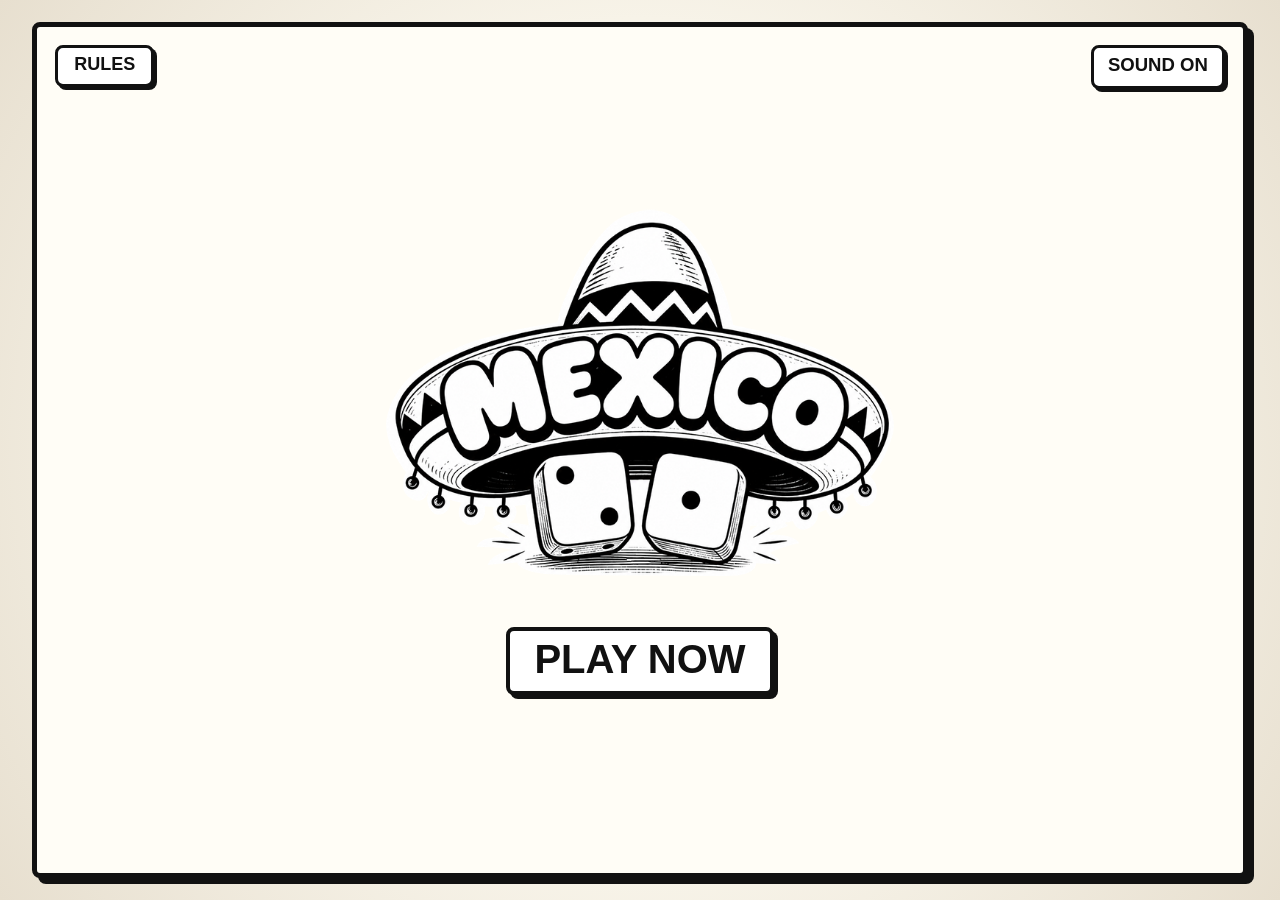
<file: index.html>
<!doctype html>
<html lang="en">
  <head>
    <meta charset="UTF-8" />
    <meta name="viewport" content="width=device-width, initial-scale=1.0" />
    <title>Mexico Dice Game</title>
    <link rel="icon" href="data:," />
    <link rel="stylesheet" href="styles/main.css?v=ipad-session-champion-1" />
  </head>
  <body>
    <main id="app" class="app" aria-live="polite">
      <section class="board">
        <img class="logo-main" src="assets/branding/mexico_logo_main.png" alt="Mexico" />
        <p class="screen-copy">Loading Mexico Dice Game...</p>
      </section>
    </main>
    <script src="app.bundle.js?v=ipad-session-champion-1" defer></script>
  </body>
</html>
</file>
<file: styles/main.css>
:root {
  --paper: #f7f3e8;
  --ink: #111;
  --soft: #d8d2c3;
  --panel: #fffdf6;
  --shadow: 6px 6px 0 #111;
}

* {
  box-sizing: border-box;
}

body {
  margin: 0;
  min-height: 100vh;
  background: radial-gradient(circle at center, #fffdf6 0, var(--paper) 55%, #e7dfcf 100%);
  color: var(--ink);
  font-family: "Trebuchet MS", "Arial Black", Arial, sans-serif;
}

button,
input {
  font: inherit;
}

.app {
  min-height: 100vh;
  display: grid;
  place-items: center;
  padding: clamp(12px, 2.2vh, 28px) clamp(18px, 2.4vw, 44px);
}

.board,
.game-board {
  width: min(96vw, 1760px, calc((100vh - 44px) * 1.42));
  height: min(calc(100vh - 44px), 1240px, calc(96vw / 1.42));
  background: var(--panel);
  border: 5px solid var(--ink);
  border-radius: 8px;
  box-shadow: var(--shadow);
  padding: clamp(24px, 3.2vw, 58px);
  position: relative;
  overflow: hidden;
}

.board {
  display: flex;
  flex-direction: column;
  align-items: center;
  justify-content: center;
  gap: clamp(28px, 5vh, 70px);
}

.board:has(.count-grid),
.board:has(.setup-list),
.board:has(> .scoreboard),
.board:has(.order-layout) {
  display: grid;
  justify-items: center;
  align-items: center;
  justify-content: stretch;
  align-content: center;
  gap: clamp(8px, 1.4vh, 18px);
  padding: clamp(18px, 2.35vw, 38px);
}

.board:has(.count-grid) {
  grid-template-rows: minmax(90px, 22vh) auto auto;
}

.board:has(.setup-list) {
  grid-template-rows: minmax(130px, 22vh) auto minmax(0, 1fr) auto;
}

.board:has(> .scoreboard) {
  grid-template-rows: minmax(46px, 12vh) auto auto auto auto;
}

.game-board {
  display: grid;
  grid-template-columns: minmax(0, 1fr) minmax(300px, 34%);
  gap: clamp(22px, 4vw, 72px);
}

@supports (height: 100dvh) {
  body,
  .app {
    min-height: 100dvh;
  }

  .board,
  .game-board {
    width: min(96vw, 1760px, calc((100dvh - 44px) * 1.42));
    height: min(calc(100dvh - 44px), 1240px, calc(96vw / 1.42));
  }
}

.logo-main {
  width: min(520px, 54%);
  height: auto;
}

.logo-small {
  width: min(300px, 70%);
  height: auto;
}

.game-logo {
  align-self: center;
  justify-self: center;
  width: min(300px, 66%);
}

.setup-logo {
  --setup-logo-width: 465px;
  width: auto;
  height: min(100%, calc(var(--setup-logo-width) * 0.723));
  max-width: var(--setup-logo-width);
  aspect-ratio: 354 / 256;
  object-fit: contain;
}

.screen-title,
.turn-title {
  margin: 0;
  text-align: center;
  font-size: clamp(42px, 5vw, 78px);
  line-height: 1;
}

.turn-title {
  height: clamp(142px, 18vh, 190px);
  display: flex;
  align-items: center;
  justify-content: center;
  overflow: hidden;
}

.screen-copy {
  margin: 0;
  max-width: 620px;
  text-align: center;
  font-size: clamp(22px, 2.2vw, 34px);
}

.big-button,
.game-button,
.count-button {
  display: inline-flex;
  align-items: center;
  justify-content: center;
  border: 4px solid var(--ink);
  border-radius: 8px;
  background: #fff;
  color: var(--ink);
  min-height: 62px;
  padding: 8px 24px 12px;
  box-shadow: 4px 4px 0 var(--ink);
  cursor: pointer;
  text-transform: uppercase;
  font-weight: 900;
  line-height: 1;
  touch-action: manipulation;
}

.big-button {
  font-size: clamp(26px, 4vw, 40px);
}

.game-button {
  font-size: 24px;
}

.count-grid {
  display: grid;
  grid-template-columns: repeat(4, 80px);
  gap: 16px;
}

.count-button {
  width: 80px;
  height: 72px;
  font-size: 34px;
}

button:disabled {
  opacity: 0.42;
  cursor: not-allowed;
  box-shadow: none;
}

button:not(:disabled):hover {
  transform: translate(-2px, -2px);
  box-shadow: 6px 6px 0 var(--ink);
}

.setup-list {
  width: min(1180px, 92%);
  display: grid;
  gap: 14px;
  min-height: 0;
  max-height: 100%;
  overflow: auto;
}

.setup-row {
  border: 4px solid var(--ink);
  border-radius: 8px;
  padding: 18px 22px;
  display: grid;
  grid-template-columns: 150px minmax(260px, 1fr) minmax(400px, 560px);
  gap: 22px;
  align-items: center;
}

.board:has(.setup-list) .setup-row {
  padding: clamp(10px, 1.7vh, 18px) clamp(14px, 1.8vw, 22px);
}

.board:has(.setup-list) .setup-list {
  width: min(1120px, 94%);
  height: 100%;
  gap: clamp(8px, 1.3vh, 12px);
  overflow-x: hidden;
  padding-bottom: 6px;
}

.board:has(.setup-list) .setup-row {
  grid-template-columns: minmax(94px, 128px) minmax(180px, 1fr) minmax(360px, 520px);
  gap: clamp(10px, 1.5vw, 16px);
  min-width: 0;
}

.board:has(.setup-list) .name-input {
  min-height: clamp(44px, 6.2vh, 56px);
  font-size: clamp(20px, 2.8vh, 28px);
}

.board:has(.setup-list) .field-label {
  font-size: clamp(20px, 3vh, 28px);
}

.board:has(.setup-list) .portrait-grid {
  gap: clamp(5px, 0.8vw, 8px);
  min-width: 0;
}

.board:has(.setup-list) .portrait-choice {
  min-width: 0;
}

.board:has(.setup-list) .setup-logo,
.board:has(> .scoreboard) .setup-logo {
  --setup-logo-width: min(465px, 42vw);
}

.board:has(.setup-list) .screen-title,
.board:has(> .scoreboard) .screen-title {
  font-size: clamp(38px, 6.4vh, 68px);
}

.board:has(> .scoreboard) > .scoreboard {
  width: min(620px, 82%);
  min-height: 0;
  max-height: 100%;
  gap: clamp(6px, 1vh, 9px);
  overflow: visible;
}

.board:has(> .scoreboard) > .scoreboard .player-row {
  grid-template-columns: clamp(44px, 6.5vh, 58px) minmax(140px, 1fr) minmax(58px, 88px) 34px 58px;
  min-height: clamp(52px, 7.4vh, 66px);
  padding: clamp(5px, 0.8vh, 7px);
}

.board:has(> .scoreboard) > .scoreboard .player-meta strong {
  font-size: clamp(18px, 2.8vh, 22px);
}

.board:has(> .scoreboard) > .scoreboard .roll-text,
.board:has(> .scoreboard) > .scoreboard .strike-text,
.board:has(> .scoreboard) > .scoreboard .coin-text {
  font-size: clamp(18px, 2.8vh, 22px);
}

.field-label {
  font-size: clamp(22px, 2vw, 32px);
  font-weight: 900;
}

.name-input {
  min-width: 0;
  border: 3px solid var(--ink);
  border-radius: 8px;
  min-height: 58px;
  padding: 8px 18px;
  background: #fff;
  font-size: clamp(22px, 1.9vw, 30px);
}

.portrait-grid {
  display: grid;
  grid-template-columns: repeat(4, 1fr);
  gap: 8px;
}

.portrait-choice {
  aspect-ratio: 1;
  padding: 3px;
  border: 3px solid var(--ink);
  border-radius: 8px;
  background: #fff;
  cursor: pointer;
}

.portrait-choice img,
.portrait {
  width: 100%;
  height: 100%;
  object-fit: contain;
  display: block;
}

.portrait-choice.is-selected {
  outline: 5px solid var(--ink);
  background: var(--soft);
}

.validation {
  grid-column: 2 / -1;
  margin: 0;
  font-weight: 900;
}

.play-area {
  min-width: 0;
  display: grid;
  grid-template-rows: clamp(150px, 19vh, 210px) clamp(132px, 17vh, 180px) minmax(330px, 1fr) 86px;
  align-items: stretch;
  gap: 8px;
  transform: none;
  height: 100%;
  overflow: hidden;
}

.play-area:has(.winner-logo) {
  grid-template-rows: clamp(150px, 18vh, 230px) auto minmax(330px, 1fr);
  gap: clamp(4px, 1vh, 10px);
  overflow: visible;
}

.side-panel {
  display: flex;
  flex-direction: column;
  gap: 12px;
}

.rules-button {
  position: absolute;
  top: clamp(10px, 1.4vw, 18px);
  left: clamp(10px, 1.4vw, 18px);
  z-index: 20;
  align-self: flex-end;
  border: 3px solid var(--ink);
  border-radius: 8px;
  background: #fff;
  color: var(--ink);
  min-height: 42px;
  padding: 5px 16px 8px;
  box-shadow: 3px 3px 0 var(--ink);
  cursor: pointer;
  text-transform: uppercase;
  font-size: 18px;
  font-weight: 900;
  line-height: 1;
}

.sound-toggle {
  position: absolute;
  top: clamp(10px, 1.4vw, 18px);
  right: clamp(10px, 1.4vw, 18px);
  z-index: 20;
  border: 3px solid var(--ink);
  border-radius: 8px;
  background: #fff;
  color: var(--ink);
  min-height: 44px;
  min-width: 118px;
  padding: 6px 14px 9px;
  box-shadow: 3px 3px 0 var(--ink);
  cursor: pointer;
  text-transform: uppercase;
  font-size: clamp(16px, 1.45vw, 20px);
  font-weight: 900;
  line-height: 1;
  touch-action: manipulation;
}

.dice-stage {
  min-height: 0;
  height: 100%;
  position: relative;
  display: grid;
  place-items: center;
}

.dice-tray {
  width: min(720px, 100%);
  max-height: 100%;
  object-fit: contain;
}

.character-sprite {
  position: absolute;
  left: 5%;
  bottom: 2px;
  width: min(300px, 43%);
  aspect-ratio: var(--sprite-ratio);
  image-rendering: auto;
}

.dice-sprite {
  position: absolute;
  left: 42%;
  bottom: 30%;
  height: min(303px, 70%);
  aspect-ratio: var(--sprite-ratio);
  transform: translateX(-10%);
  z-index: 2;
}

.sprite-viewport {
  overflow: hidden;
}

.sprite-strip {
  display: block;
  height: 100%;
  width: calc(var(--frames) * 100%);
  max-width: none;
  object-fit: fill;
  transform: translateX(0);
}

.character-sprite.is-animated .sprite-strip {
  animation-duration: 0.9s;
  animation-iteration-count: infinite;
  animation-timing-function: steps(1, end);
}

.dice-sprite.is-animated .sprite-strip {
  animation-duration: var(--sprite-duration, 0.7s);
  animation-direction: var(--sprite-direction, normal);
  animation-iteration-count: 1;
  animation-timing-function: steps(1, end);
}

.frame-count-4.is-animated .sprite-strip {
  animation-name: sprite-4;
}

.frame-count-6.is-animated .sprite-strip {
  animation-name: sprite-6;
}

.frame-count-8.is-animated .sprite-strip {
  animation-name: sprite-8;
}

.frame-count-9.is-animated .sprite-strip {
  animation-name: sprite-9;
}

.frame-count-12.is-animated .sprite-strip {
  animation-name: sprite-12;
}

@keyframes sprite-4 {
  0%, 24.99% { transform: translateX(0); }
  25%, 49.99% { transform: translateX(-25%); }
  50%, 74.99% { transform: translateX(-50%); }
  75%, 100% { transform: translateX(-75%); }
}

@keyframes sprite-6 {
  0%, 16.65% { transform: translateX(0); }
  16.66%, 33.32% { transform: translateX(-16.6667%); }
  33.33%, 49.99% { transform: translateX(-33.3333%); }
  50%, 66.65% { transform: translateX(-50%); }
  66.66%, 83.32% { transform: translateX(-66.6667%); }
  83.33%, 100% { transform: translateX(-83.3333%); }
}

@keyframes sprite-8 {
  0%, 12.49% { transform: translateX(0); }
  12.5%, 24.99% { transform: translateX(-12.5%); }
  25%, 37.49% { transform: translateX(-25%); }
  37.5%, 49.99% { transform: translateX(-37.5%); }
  50%, 62.49% { transform: translateX(-50%); }
  62.5%, 74.99% { transform: translateX(-62.5%); }
  75%, 87.49% { transform: translateX(-75%); }
  87.5%, 100% { transform: translateX(-87.5%); }
}

@keyframes sprite-9 {
  0%, 11.10% { transform: translateX(0); }
  11.11%, 22.21% { transform: translateX(-11.1111%); }
  22.22%, 33.32% { transform: translateX(-22.2222%); }
  33.33%, 44.43% { transform: translateX(-33.3333%); }
  44.44%, 55.54% { transform: translateX(-44.4444%); }
  55.55%, 66.65% { transform: translateX(-55.5556%); }
  66.66%, 77.76% { transform: translateX(-66.6667%); }
  77.77%, 88.87% { transform: translateX(-77.7778%); }
  88.88%, 100% { transform: translateX(-88.8889%); }
}

@keyframes sprite-12 {
  0%, 8.32% { transform: translateX(0); }
  8.33%, 16.65% { transform: translateX(-8.3333%); }
  16.66%, 24.99% { transform: translateX(-16.6667%); }
  25%, 33.32% { transform: translateX(-25%); }
  33.33%, 41.65% { transform: translateX(-33.3333%); }
  41.66%, 49.99% { transform: translateX(-41.6667%); }
  50%, 58.32% { transform: translateX(-50%); }
  58.33%, 66.65% { transform: translateX(-58.3333%); }
  66.66%, 74.99% { transform: translateX(-66.6667%); }
  75%, 83.32% { transform: translateX(-75%); }
  83.33%, 91.65% { transform: translateX(-83.3333%); }
  91.66%, 100% { transform: translateX(-91.6667%); }
}

.final-dice {
  position: absolute;
  left: 42%;
  bottom: 40%;
  transform: translateX(-11%);
  display: flex;
  gap: 18px;
  align-items: center;
  z-index: 3;
}

.settled-die {
  position: relative;
  width: clamp(70px, 6vw, 112px);
  aspect-ratio: 1;
  display: grid;
  place-items: center;
}

.die-shadow {
  position: absolute;
  left: 50%;
  bottom: calc(-20% - 6px);
  width: 125%;
  height: auto;
  aspect-ratio: 2 / 1;
  transform: translateX(-50%);
  object-fit: contain;
  opacity: 0.86;
  filter: brightness(0);
  z-index: 0;
}

.die-face {
  position: relative;
  width: clamp(70px, 6vw, 112px);
  aspect-ratio: 1;
  object-fit: contain;
  filter: drop-shadow(4px 4px 0 rgba(0, 0, 0, 0.3));
  z-index: 1;
}

.controls,
.bottom-actions {
  display: flex;
  justify-content: center;
  align-items: center;
  gap: 12px;
  flex-wrap: wrap;
}

.controls {
  min-height: 0;
  height: 86px;
  align-content: center;
  position: relative;
  z-index: 4;
  display: grid;
  grid-template-columns: auto auto auto;
}

.controls .game-button {
  min-height: 50px;
  padding: 8px 18px;
  font-size: 22px;
  position: relative;
  z-index: 5;
  touch-action: manipulation;
  min-width: 112px;
}

.phase-round-result .controls {
  grid-template-columns: auto;
}

.controls.is-npc-turn {
  grid-template-columns: auto;
}

.roll-limit-note {
  border: 3px solid var(--ink);
  border-radius: 8px;
  background: #fff;
  padding: 10px 14px;
  font-size: 20px;
  font-weight: 900;
}

.info-box,
.pot-box,
.player-row,
.log-panel {
  border: 4px solid var(--ink);
  border-radius: 8px;
  background: #fff;
}

.info-box {
  padding: 12px;
  min-height: 104px;
  text-align: center;
}

.info-box h2,
.info-box p {
  margin: 0;
}

.info-box h2 {
  font-size: 28px;
}

.info-box p {
  font-size: 34px;
  font-weight: 900;
}

.info-box small {
  display: block;
  margin-top: 2px;
  font-size: 18px;
  font-weight: 900;
}

.pot-box {
  min-height: 58px;
  display: flex;
  align-items: center;
  justify-content: center;
  gap: 10px;
  font-size: 26px;
  font-weight: 900;
}

.scoreboard {
  display: grid;
  gap: 10px;
}

@media (min-width: 821px) {
  .game-board.screen-game .sound-toggle {
    right: calc(34% + clamp(34px, 4.4vw, 86px));
  }

  .board:has(.order-layout) .order-row-wrap {
    grid-template-columns: clamp(92px, 12vw, 160px) clamp(54px, 6vw, 74px) minmax(680px, 820px);
  }

  .board:has(.order-layout) .order-player-frame {
    width: 100%;
    min-width: 680px;
    box-sizing: border-box;
  }
}

.order-layout {
  width: min(1120px, 96%);
  display: block;
  align-self: center;
  min-height: 0;
}

.order-list {
  display: grid;
  gap: clamp(4px, 0.75vh, 8px);
}

.order-row-wrap {
  display: grid;
  grid-template-columns: clamp(92px, 12vw, 160px) clamp(54px, 6vw, 74px) minmax(560px, 780px);
  gap: clamp(8px, 1.5vw, 16px);
  align-items: center;
  justify-content: center;
}

.order-row-status {
  min-height: 1em;
  font-size: clamp(22px, 4.4vh, 40px);
  font-weight: 900;
  line-height: 1;
  text-align: right;
}

.order-rank {
  font-size: clamp(30px, 5.6vh, 48px);
  font-weight: 900;
  line-height: 1;
  text-align: right;
}

.order-die {
  display: grid;
  place-items: center;
  width: clamp(64px, 8vh, 82px);
  height: clamp(54px, 7vh, 68px);
  line-height: 0;
  justify-self: center;
}

.order-die-face {
  display: block;
  width: clamp(54px, 7vh, 68px);
  height: clamp(54px, 7vh, 68px);
  object-fit: contain;
  filter: drop-shadow(4px 4px 0 rgba(0, 0, 0, 0.28));
}

.order-die.is-rolling .order-die-face {
  animation: die-pop 0.14s steps(1, end) infinite;
}

.order-die.is-empty {
  visibility: hidden;
}

.order-player-frame {
  border: 4px solid var(--ink);
  border-radius: 8px;
  background: #fff;
  box-sizing: border-box;
  overflow: hidden;
}

.order-player-row {
  display: grid;
  grid-template-columns: clamp(42px, 6.1vh, 56px) minmax(150px, 1fr) clamp(58px, 7vh, 74px) 42px 38px 68px;
  gap: clamp(7px, 1vw, 10px);
  min-height: clamp(50px, 7vh, 62px);
  align-items: center;
  padding: clamp(5px, 0.8vh, 7px) 10px;
}

.order-player-row .player-meta {
  overflow: hidden;
}

.order-player-row .player-meta strong {
  font-size: clamp(18px, 2.8vh, 22px);
  overflow: hidden;
  text-overflow: ellipsis;
  white-space: nowrap;
}

.order-player-row .coin-text {
  justify-content: flex-end;
  gap: 5px;
}

.order-player-row .coin-text .mini-icon {
  width: clamp(22px, 3.4vh, 30px);
  height: clamp(22px, 3.4vh, 30px);
}

@keyframes die-pop {
  0%, 100% { transform: rotate(-3deg) scale(1); }
  50% { transform: rotate(4deg) scale(1.06); }
}

.board:has(.order-layout) {
  grid-template-rows: auto auto auto auto auto;
  gap: clamp(4px, 1vh, 12px);
}

.board:has(.order-layout) .setup-logo {
  --setup-logo-width: min(190px, 18vw);
  max-width: 190px;
}

.board:has(.order-layout) .screen-title {
  font-size: clamp(32px, 5.6vh, 52px);
}

.board:has(.order-layout) .screen-copy {
  font-size: clamp(18px, 3vh, 24px);
  min-height: 0;
}

.board:has(.order-layout) .big-button {
  min-height: clamp(48px, 6.6vh, 58px);
  padding: 6px 22px 10px;
  font-size: clamp(24px, 4.3vh, 34px);
  align-self: center;
}

@media (max-height: 840px) and (min-width: 821px) {
  .board:has(.setup-list),
  .board:has(> .scoreboard) {
    gap: 6px;
  }

  .board:has(.setup-list) {
    grid-template-rows: minmax(122px, 22vh) auto minmax(0, 1fr) auto;
  }

  .board:has(.setup-list) .setup-logo,
  .board:has(> .scoreboard) .setup-logo {
    --setup-logo-width: min(380px, 34vw);
  }

  .board:has(.setup-list) .screen-title,
  .board:has(> .scoreboard) .screen-title {
    font-size: clamp(30px, 5vh, 44px);
  }

  .board:has(> .scoreboard) .screen-copy {
    font-size: clamp(20px, 3vh, 28px);
    line-height: 1.05;
  }

  .board:has(> .scoreboard) > .scoreboard {
    gap: 6px;
  }

  .board:has(> .scoreboard) > .scoreboard .player-row {
    grid-template-columns: clamp(36px, 5.6vh, 46px) minmax(120px, 1fr) minmax(50px, 76px) minmax(46px, 60px) 52px;
    min-height: clamp(44px, 6.6vh, 52px);
    padding: 4px 7px;
  }

  .board:has(> .scoreboard) > .scoreboard .player-meta strong,
  .board:has(> .scoreboard) > .scoreboard .roll-text,
  .board:has(> .scoreboard) > .scoreboard .strike-text,
  .board:has(> .scoreboard) > .scoreboard .coin-text {
    font-size: clamp(16px, 2.5vh, 20px);
  }

  .board:has(> .scoreboard) .big-button {
    min-height: clamp(46px, 6.4vh, 54px);
    font-size: clamp(22px, 4vh, 30px);
    padding: 6px 20px 9px;
  }

  .board:has(.setup-list) .big-button {
    min-height: clamp(46px, 6.4vh, 54px);
    font-size: clamp(22px, 4vh, 30px);
    padding: 6px 20px 9px;
  }

  .board:has(.order-layout) {
    gap: 6px;
    align-content: center;
  }

  .board:has(.order-layout) .setup-logo {
    --setup-logo-width: min(185px, 18vw);
    transform: translateY(-18px);
  }

  .board:has(.order-layout) .screen-title {
    font-size: clamp(30px, 5vh, 46px);
    transform: translateY(-18px);
  }

  .board:has(.order-layout) .screen-copy {
    font-size: clamp(18px, 2.8vh, 22px);
    transform: translateY(-18px);
  }

  .board:has(.order-layout) .order-layout {
    height: 258px;
    overflow: visible;
    transform: translateY(-10px);
  }

  .board:has(.order-layout) .order-list {
    width: 122%;
    margin-left: -11%;
    transform: scale(0.82);
    transform-origin: top center;
  }
}

.player-row {
  display: grid;
  grid-template-columns: 60px minmax(82px, 1fr) minmax(86px, 128px) minmax(68px, 96px) minmax(58px, 70px);
  gap: 10px;
  min-height: 86px;
  align-items: center;
  padding: 7px;
}

.player-row.is-current {
  box-shadow: inset 0 0 0 3px var(--ink);
}

.player-row.is-out {
  opacity: 0.5;
}

.portrait {
  border: 2px solid var(--ink);
  border-radius: 6px;
  background: #fff;
}

.player-meta {
  min-width: 0;
  overflow: hidden;
}

.player-meta strong {
  display: block;
  font-size: clamp(18px, 1.5vw, 24px);
  line-height: 1;
  overflow-wrap: normal;
  word-break: normal;
  overflow: hidden;
  text-overflow: ellipsis;
  white-space: nowrap;
}

.status-icons {
  min-height: 24px;
  display: flex;
  gap: 4px;
  align-items: center;
}

.mini-icon,
.icon {
  width: 24px;
  height: 24px;
  object-fit: contain;
  vertical-align: middle;
}

.roll-text,
.strike-text,
.coin-text {
  font-weight: 900;
  font-size: clamp(17px, 1.35vw, 23px);
  white-space: nowrap;
}

.roll-text {
  text-align: right;
}

.strike-text {
  text-align: center;
  min-width: 0;
  overflow: hidden;
  letter-spacing: 0.08em;
}

.coin-text {
  display: inline-flex;
  align-items: center;
  justify-content: flex-end;
  gap: 2px;
  min-width: 0;
}

.log-panel {
  min-height: 92px;
  padding: 10px 14px;
  font-size: 15px;
}

.log-panel p {
  margin: 0 0 4px;
}

.overlay {
  position: absolute;
  inset: 0;
  display: grid;
  place-items: center;
  background: rgba(247, 243, 232, 0.84);
  z-index: 80;
  padding: 20px;
}

.overlay-card {
  width: min(520px, 100%);
  border: 5px solid var(--ink);
  border-radius: 8px;
  background: #fff;
  box-shadow: var(--shadow);
  padding: 20px;
  text-align: center;
  display: grid;
  gap: 10px;
}

.overlay-card h2,
.overlay-card p {
  margin: 0;
}

.overlay-card h2 {
  font-size: 40px;
}

.overlay-card p {
  font-size: 20px;
}

.rules-overlay {
  position: absolute;
  inset: 0;
  display: grid;
  place-items: center;
  background: rgba(247, 243, 232, 0.88);
  z-index: 12;
  padding: clamp(14px, 2vw, 28px);
}

.rules-card {
  width: min(960px, 96%);
  max-height: 92%;
  overflow: auto;
  border: 5px solid var(--ink);
  border-radius: 8px;
  background: #fffdf6;
  box-shadow: var(--shadow);
  padding: clamp(16px, 2.2vw, 28px);
  display: grid;
  gap: 18px;
}

.rules-card-header {
  display: flex;
  align-items: center;
  justify-content: space-between;
  gap: 18px;
}

.rules-card h2,
.rules-section h3 {
  margin: 0;
  line-height: 1;
}

.rules-card h2 {
  font-size: clamp(34px, 4vw, 54px);
}

.rules-close {
  border: 3px solid var(--ink);
  border-radius: 8px;
  background: #fff;
  min-height: 42px;
  padding: 5px 14px 8px;
  box-shadow: 3px 3px 0 var(--ink);
  cursor: pointer;
  text-transform: uppercase;
  font-size: 18px;
  font-weight: 900;
  line-height: 1;
}

.rules-grid {
  display: grid;
  grid-template-columns: repeat(2, minmax(0, 1fr));
  gap: 14px;
}

.rules-section {
  border: 3px solid var(--ink);
  border-radius: 8px;
  background: #fff;
  padding: 12px 14px;
}

.rules-section h3 {
  font-size: clamp(22px, 2.2vw, 30px);
}

.rules-section ul {
  margin: 8px 0 0;
  padding-left: 20px;
}

.rules-section li {
  margin: 0 0 5px;
  font-size: clamp(16px, 1.55vw, 20px);
  line-height: 1.15;
}

.event-card {
  justify-self: center;
  width: min(300px, 80%);
}

.event-card.large {
  width: min(420px, 92%);
  max-height: 100%;
  object-fit: contain;
}

.event-feature {
  display: grid;
  place-items: center;
  min-height: 340px;
  position: relative;
  overflow: visible;
}

.winner-feature {
  min-height: 0;
  height: 100%;
  width: 100%;
  display: grid;
  grid-template-rows: minmax(0, 1fr) minmax(76px, auto);
  place-items: center;
  align-content: stretch;
  overflow: visible;
}

.winner-logo {
  width: min(560px, 88%);
  max-height: 100%;
  object-fit: contain;
  align-self: center;
  margin: 0 auto 0;
}

.winner-name {
  margin: 0;
  text-align: center;
  font-size: clamp(28px, 4.2vw, 64px);
  line-height: 1;
  font-weight: 900;
}

.winner-stage {
  grid-row: 1;
  align-self: center;
  justify-self: center;
  position: relative;
  width: min(680px, 98%);
  max-height: 100%;
  aspect-ratio: 1448 / 1086;
  display: grid;
  place-items: center;
}

.winner-tray {
  position: absolute;
  inset: 0;
  width: 100%;
  height: 100%;
  object-fit: contain;
  z-index: 1;
}

.winner-pot-icon {
  position: absolute;
  left: 50%;
  top: 46%;
  width: 40%;
  max-width: 300px;
  z-index: 2;
  object-fit: contain;
  transform: translate(-50%, -50%);
}

.winner-feature .character-sprite {
  left: 1%;
  bottom: 9%;
  width: min(270px, 39%);
  z-index: 4;
}

.coin-burst {
  position: absolute;
  width: 26%;
  right: 3%;
  bottom: 8%;
  z-index: 4;
}

.winner-pot {
  grid-row: 2;
  position: relative;
  z-index: 3;
  display: grid;
  gap: 4px;
  margin-top: 0;
  margin-bottom: clamp(10px, 1.6vh, 20px);
  text-align: center;
  text-transform: uppercase;
  font-weight: 900;
  line-height: 1;
  justify-self: center;
  transform: none;
  padding-left: clamp(110px, 15vw, 210px);
}

.winner-pot span {
  font-size: clamp(28px, 3vw, 46px);
}

.winner-pot strong {
  font-size: clamp(20px, 2vw, 30px);
}

.bottom-actions {
  grid-column: 1 / -1;
  align-self: end;
  min-height: 82px;
  padding-top: 8px;
  padding-bottom: max(10px, env(safe-area-inset-bottom));
  position: relative;
  z-index: 10;
}

.game-board:has(.bottom-actions) {
  grid-template-rows: minmax(0, 1fr) minmax(82px, auto);
}

@media (min-width: 821px) and (max-width: 1180px) and (max-height: 900px) {
  .app {
    padding: 12px 16px;
  }

  .game-board {
    width: min(calc(100vw - 32px), calc((100vh - 32px) * 1.42));
    height: min(calc(100vh - 32px), calc((100vw - 32px) / 1.42));
    grid-template-columns: minmax(0, 1fr) minmax(260px, 34%);
    gap: 16px;
    padding: 18px;
  }

  .play-area {
    grid-template-rows: 108px 84px minmax(275px, 1fr) 58px;
    gap: 2px;
  }

  .game-logo {
    width: min(230px, 54%);
    align-self: end;
  }

  .turn-title {
    height: 84px;
    font-size: clamp(32px, 5.4vh, 50px);
  }

  .dice-tray {
    width: min(590px, 100%);
  }

  .character-sprite {
    width: min(205px, 36%);
  }

  .final-dice {
    gap: 12px;
  }

  .settled-die,
  .die-face {
    width: clamp(58px, 7vw, 78px);
  }

  .controls {
    height: 58px;
    gap: 8px;
  }

  .controls .game-button,
  .roll-limit-note {
    min-height: 40px;
    padding: 6px 12px 8px;
    font-size: 18px;
  }

  .side-panel {
    gap: 6px;
    min-width: 0;
  }

  .rules-button {
    min-height: 34px;
    padding: 4px 12px 6px;
    font-size: 15px;
  }

  .info-box {
    min-height: 78px;
    padding: 8px;
  }

  .info-box h2 {
    font-size: 22px;
  }

  .info-box p {
    font-size: 30px;
  }

  .info-box small {
    font-size: 14px;
  }

  .pot-box {
    min-height: 44px;
    font-size: 22px;
  }

  .scoreboard {
    gap: 6px;
  }

  .player-row {
    grid-template-columns: 44px minmax(64px, 1fr) minmax(56px, 76px) minmax(50px, 64px) 50px;
    gap: 6px;
    min-height: 54px;
    padding: 5px;
  }

  .player-meta strong,
  .roll-text,
  .strike-text,
  .coin-text {
    font-size: 16px;
  }

  .mini-icon,
  .icon {
    width: 18px;
    height: 18px;
  }

  .log-panel {
    min-height: 68px;
    padding: 7px 9px;
    font-size: 12px;
    overflow: hidden;
  }

  .play-area:has(.winner-logo) {
    grid-template-rows: 118px 44px minmax(300px, 1fr);
    gap: 4px;
  }

  .winner-logo {
    width: min(340px, 68%);
    align-self: end;
  }

  .winner-name {
    font-size: clamp(28px, 4.6vh, 42px);
  }

  .winner-feature {
    grid-template-rows: minmax(0, 1fr) minmax(64px, auto);
    align-content: center;
  }

  .winner-stage {
    width: min(560px, 96%);
  }

  .winner-feature .character-sprite {
    left: 0;
    bottom: 9%;
    width: min(210px, 38%);
  }

  .coin-burst {
    width: 25%;
    right: 3%;
    bottom: 8%;
  }

  .winner-pot {
    margin-top: 0;
    margin-bottom: 8px;
    transform: none;
    padding-left: clamp(96px, 14vw, 165px);
  }

  .bottom-actions {
    justify-content: center;
    align-self: end;
    gap: 10px;
  }

  .bottom-actions .game-button {
    min-height: 42px;
    padding: 6px 16px 8px;
    font-size: 18px;
  }

  .rules-card {
    width: min(820px, 96%);
    max-height: 94%;
    gap: 12px;
    padding: 16px;
  }

  .rules-grid {
    gap: 10px;
  }

  .rules-section {
    padding: 10px 12px;
  }

  .rules-section li {
    font-size: 15px;
  }
}

@media (hover: none) and (pointer: coarse) and (orientation: landscape) and (min-width: 821px) {
  .app {
    padding: 12px 18px;
  }

  .board,
  .game-board {
    width: min(calc(100vw - 36px), calc((100vh - 32px) * 1.42));
    height: min(calc(100vh - 32px), calc((100vw - 36px) / 1.42));
    padding: 18px;
  }

  .board:has(.setup-list) {
    grid-template-rows: minmax(150px, 24vh) auto minmax(0, 1fr) auto;
    gap: 8px;
  }

  .board:has(.setup-list) .setup-logo {
    --setup-logo-width: min(465px, 38vw);
  }

  .board:has(.setup-list) .setup-list {
    width: min(1220px, 94%);
  }

  .board:has(.setup-list) .setup-row {
    grid-template-columns: minmax(112px, 150px) minmax(230px, 1fr) minmax(360px, 560px);
    gap: clamp(12px, 1.6vw, 18px);
    min-height: 150px;
  }

  .board:has(.order-layout) {
    gap: 5px;
    align-content: center;
  }

  .board:has(.order-layout) .setup-logo,
  .board:has(.order-layout) .screen-title,
  .board:has(.order-layout) .screen-copy {
    transform: translateY(-34px);
  }

  .board:has(.order-layout) .setup-logo {
    --setup-logo-width: min(210px, 18vw);
  }

  .board:has(.order-layout) .order-layout {
    transform: translateY(-22px);
  }

  .game-board {
    grid-template-columns: minmax(0, 1fr) minmax(330px, 34%);
    gap: 18px;
  }

  .play-area {
    grid-template-rows: 120px 84px minmax(360px, 1fr) 64px;
    gap: 2px;
  }

  .phase-round-turn .play-area {
    grid-template-rows: 96px 78px minmax(260px, 1fr) 88px;
    gap: 0;
  }

  .phase-round-result .play-area {
    grid-template-rows: 106px 92px minmax(300px, 1fr) 86px;
    gap: 0;
  }

  .game-logo {
    width: min(280px, 42%);
    align-self: end;
  }

  .phase-round-turn .game-logo {
    width: min(250px, 38%);
    align-self: center;
    transform: translateY(16px);
  }

  .phase-round-result .game-logo {
    width: min(270px, 40%);
    align-self: center;
    transform: translateY(18px);
  }

  .turn-title {
    height: 84px;
    font-size: clamp(42px, 5vh, 64px);
  }

  .phase-round-turn .turn-title {
    height: 78px;
    font-size: clamp(42px, 5.4vh, 66px);
    align-items: end;
  }

  .phase-round-result .turn-title {
    height: 92px;
    font-size: clamp(42px, 5.6vh, 68px);
    align-items: end;
  }

  .dice-tray {
    width: min(700px, 100%);
  }

  .phase-round-turn .dice-tray {
    width: min(660px, 100%);
  }

  .character-sprite {
    width: min(260px, 38%);
  }

  .phase-round-turn .character-sprite {
    width: min(235px, 36%);
  }

  .controls {
    height: 64px;
  }

  .phase-round-turn .controls {
    height: 88px;
    align-items: start;
    padding-top: 6px;
  }

  .phase-round-turn .controls .game-button,
  .phase-round-turn .roll-limit-note {
    min-height: 52px;
    padding: 8px 18px 10px;
    font-size: 22px;
  }

  .phase-round-result .controls {
    height: 86px;
    align-items: start;
    padding-top: 4px;
  }

  .phase-round-result .controls .big-button {
    min-height: 60px;
    padding: 8px 28px 12px;
    font-size: clamp(34px, 5.4vh, 50px);
  }

  .play-area:has(.winner-logo) {
    grid-template-rows: 150px 56px minmax(360px, 1fr);
    gap: 4px;
  }

  .winner-logo {
    width: min(500px, 68%);
    align-self: end;
  }

  .winner-name {
    font-size: clamp(34px, 5.2vh, 52px);
  }

  .winner-feature {
    grid-template-rows: minmax(0, 1fr) minmax(72px, auto);
  }

  .winner-stage {
    width: min(720px, 96%);
  }

  .winner-feature .character-sprite {
    left: 0;
    bottom: 9%;
    width: min(260px, 38%);
  }

  .winner-pot {
    margin-top: 0;
    margin-bottom: 10px;
    transform: none;
    padding-left: clamp(110px, 15vw, 210px);
  }

  .coin-burst {
    width: 26%;
    right: 3%;
    bottom: 8%;
  }

  .bottom-actions {
    gap: 12px;
    padding-bottom: 4px;
  }

  .bottom-actions .game-button {
    min-height: 48px;
    padding: 7px 18px 10px;
    font-size: 22px;
  }
}

@supports (height: 100dvh) {
  @media (hover: none) and (pointer: coarse) and (orientation: landscape) and (min-width: 821px) {
    .board,
    .game-board {
      width: min(calc(100vw - 36px), calc((100dvh - 32px) * 1.42));
      height: min(calc(100dvh - 32px), calc((100vw - 36px) / 1.42));
    }
  }
}

@media (orientation: landscape) and (min-width: 821px) and (max-height: 820px) {
  .game-board.screen-game {
    padding-bottom: max(28px, env(safe-area-inset-bottom));
  }

  .game-board.screen-game .play-area {
    overflow: visible;
  }

  .game-board.screen-game .dice-stage {
    z-index: 1;
  }

  .game-board.screen-game.phase-round-turn .play-area {
    grid-template-rows: 148px 76px minmax(205px, 1fr) 96px;
    gap: 0;
  }

  .game-board.screen-game.phase-round-result .play-area {
    grid-template-rows: 148px 84px minmax(210px, 1fr) 96px;
    gap: 0;
  }

  .game-board.screen-game.phase-round-turn .game-logo,
  .game-board.screen-game.phase-round-result .game-logo {
    width: min(350px, 54%);
    max-height: 144px;
    object-fit: contain;
    align-self: center;
    transform: none;
  }

  .game-board.screen-game.phase-round-turn .turn-title,
  .game-board.screen-game.phase-round-result .turn-title {
    align-items: center;
    line-height: 0.95;
  }

  .game-board.screen-game .controls {
    align-self: start;
    align-items: start;
    align-content: start;
    justify-content: center;
    min-height: 96px;
    height: 100%;
    padding-top: 10px;
    padding-bottom: 8px;
    transform: none;
    pointer-events: auto;
    z-index: 30;
  }

  .game-board.screen-game.phase-round-result .controls {
    padding-top: 4px;
    transform: none;
  }

  .game-board.screen-game .controls .game-button,
  .game-board.screen-game .controls .big-button,
  .game-board.screen-game .controls .roll-limit-note {
    position: relative;
    z-index: 31;
    touch-action: manipulation;
  }

  .game-board.screen-game.phase-round-turn .controls .game-button,
  .game-board.screen-game.phase-round-turn .roll-limit-note {
    min-height: 54px;
    padding: 8px 18px 10px;
    font-size: 22px;
  }

  .game-board.screen-game.phase-round-result .controls .big-button {
    min-height: 66px;
    padding: 8px 32px 12px;
    font-size: clamp(34px, 5.5vh, 52px);
  }

  .game-board.screen-session-champion {
    grid-template-columns: minmax(0, 1fr) minmax(330px, 34%);
    gap: 18px;
  }

  .game-board.screen-session-champion .play-area {
    grid-template-rows: 132px 86px minmax(0, 1fr);
    gap: 4px;
    overflow: visible;
  }

  .game-board.screen-session-champion .game-logo {
    width: min(330px, 52%);
    max-height: 128px;
    object-fit: contain;
    align-self: center;
    transform: none;
  }

  .game-board.screen-session-champion .turn-title {
    height: 86px;
    font-size: clamp(30px, 4.4vh, 52px);
    line-height: 0.98;
    align-items: center;
    overflow: visible;
  }

  .game-board.screen-session-champion .event-feature {
    min-height: 0;
    height: 100%;
    overflow: visible;
  }

  .game-board.screen-session-champion .event-card.large {
    width: min(500px, 78%);
    max-height: 100%;
    object-fit: contain;
  }

  .game-board.screen-game-winner {
    grid-template-columns: minmax(0, 1fr) minmax(330px, 34%);
    grid-template-rows: minmax(0, 1fr) minmax(78px, auto);
    gap: 16px 18px;
    padding-bottom: max(18px, env(safe-area-inset-bottom));
  }

  .game-board.screen-game-winner .play-area {
    grid-template-rows: 128px 44px minmax(285px, 1fr);
    gap: 2px;
    overflow: visible;
  }

  .game-board.screen-game-winner .winner-logo {
    width: min(390px, 64%);
  }

  .game-board.screen-game-winner .winner-name {
    font-size: clamp(30px, 5.2vh, 44px);
  }

  .game-board.screen-game-winner .winner-feature {
    grid-template-rows: minmax(0, 1fr) minmax(64px, auto);
  }

  .game-board.screen-game-winner .winner-stage {
    width: min(560px, 96%);
  }

  .game-board.screen-game-winner .winner-pot-icon {
    width: 42%;
    max-width: 240px;
    transform: translate(-50%, -50%);
  }

  .game-board.screen-game-winner .winner-feature .character-sprite {
    width: min(205px, 35%);
    bottom: 9%;
  }

  .game-board.screen-game-winner .coin-burst {
    width: 24%;
    right: 3%;
    bottom: 8%;
  }

  .game-board.screen-game-winner .winner-pot {
    margin-bottom: 6px;
    transform: none;
    padding-left: clamp(90px, 14vw, 150px);
  }

  .game-board.screen-game-winner .bottom-actions {
    min-height: 72px;
    padding-top: 4px;
    align-self: center;
  }
}

@media (max-width: 820px) {
  .game-board {
    grid-template-columns: 1fr;
    height: auto;
    overflow: visible;
  }

  .side-panel {
    order: 2;
  }

  .play-area {
    transform: none;
  }

  .rules-grid {
    grid-template-columns: 1fr;
  }

  .setup-row {
    grid-template-columns: 1fr;
  }

  .validation {
    grid-column: auto;
  }

  .count-grid {
    grid-template-columns: repeat(2, 80px);
  }
}

@media (max-width: 520px) {
  .app {
    align-items: start;
    padding: 8px;
  }

  .board,
  .game-board {
    width: calc(100vw - 16px);
    height: auto;
    min-height: calc(100vh - 16px);
    box-shadow: none;
    padding: 14px;
    overflow: visible;
  }

  .sound-toggle {
    top: 8px;
    right: 8px;
    min-width: 96px;
    min-height: 38px;
    padding: 5px 10px 7px;
    font-size: 14px;
  }

  .board:has(.setup-list) {
    grid-template-rows: auto auto minmax(0, 1fr) auto;
    align-content: stretch;
    gap: 8px;
    padding: 52px 10px 12px;
  }

  .board:has(.setup-list) .setup-logo {
    --setup-logo-width: min(250px, 68vw);
  }

  .board:has(.setup-list) .screen-title {
    font-size: clamp(30px, 8vw, 38px);
  }

  .board:has(.setup-list) .setup-list {
    width: 100%;
    height: auto;
    max-height: calc(100vh - 244px);
    gap: 8px;
    overflow-y: auto;
    padding: 0 2px 4px;
  }

  .board:has(.setup-list) .setup-row {
    grid-template-columns: 1fr;
    gap: 7px;
    padding: 10px;
  }

  .board:has(.setup-list) .field-label {
    font-size: 20px;
    line-height: 1;
  }

  .board:has(.setup-list) .name-input {
    min-height: 44px;
    padding: 6px 10px;
    font-size: 20px;
  }

  .board:has(.setup-list) .portrait-grid {
    grid-template-columns: repeat(4, minmax(0, 1fr));
    gap: 5px;
  }

  .board:has(.setup-list) .portrait-choice {
    border-width: 2px;
    padding: 2px;
  }

  .board:has(.setup-list) .portrait-choice.is-selected {
    outline-width: 3px;
  }

  .board:has(.setup-list) .big-button {
    min-height: 52px;
    padding: 7px 20px 10px;
    font-size: 26px;
  }

  .board:has(.order-layout) {
    grid-template-rows: auto auto auto minmax(0, 1fr) auto;
    align-content: start;
    gap: 8px;
    padding: 52px 10px 12px;
  }

  .board:has(.order-layout) .setup-logo {
    --setup-logo-width: min(235px, 62vw);
    max-width: none;
    transform: none;
  }

  .board:has(.order-layout) .screen-title {
    width: 100%;
    font-size: clamp(38px, 11vw, 50px);
    line-height: 0.95;
    transform: none;
  }

  .board:has(.order-layout) .screen-copy {
    width: 100%;
    max-width: 100%;
    font-size: clamp(20px, 5.8vw, 26px);
    line-height: 1;
    transform: none;
  }

  .board:has(.order-layout) .order-layout {
    width: 100%;
    align-self: start;
    transform: none;
  }

  .board:has(.order-layout) .order-list {
    width: 100%;
    gap: 7px;
    margin: 0;
    transform: none;
  }

  .board:has(.order-layout) .order-row-wrap {
    grid-template-columns: 42px minmax(0, calc(100vw - 112px));
    gap: 4px;
    justify-content: stretch;
    width: 100%;
    max-width: 100%;
  }

  .board:has(.order-layout) .order-row-status {
    display: none;
  }

  .board:has(.order-layout) .order-rank {
    font-size: clamp(28px, 8vw, 36px);
    text-align: right;
  }

  .board:has(.order-layout) .order-player-frame {
    width: min(100%, calc(100vw - 112px));
    min-width: 0;
    max-width: calc(100vw - 112px);
    border-width: 3px;
    overflow: hidden;
    justify-self: start;
  }

  .board:has(.order-layout) .order-player-row {
    grid-template-columns: 44px minmax(0, 1fr) 42px;
    min-height: 54px;
    gap: 6px;
    padding: 4px 6px;
  }

  .board:has(.order-layout) .order-player-row .player-meta strong {
    font-size: 18px;
  }

  .board:has(.order-layout) .order-die {
    width: 42px;
    height: 42px;
  }

  .board:has(.order-layout) .order-die-face {
    width: 42px;
    height: 42px;
  }

  .board:has(.order-layout) .order-player-row .roll-text,
  .board:has(.order-layout) .order-player-row .strike-text,
  .board:has(.order-layout) .order-player-row .coin-text {
    display: none;
  }

  .board:has(.order-layout) .big-button {
    justify-self: center;
    min-height: 58px;
    padding: 8px 26px 11px;
    font-size: clamp(28px, 8.2vw, 36px);
  }

  .player-row {
    grid-template-columns: 48px minmax(0, 1fr) minmax(64px, 90px) 36px 56px;
  }

  .final-dice {
    left: 44%;
    bottom: 76px;
  }

  .game-board.screen-game {
    display: grid;
    grid-template-rows: auto auto;
    align-content: start;
    align-items: start;
    gap: 10px;
    padding: 12px 10px 12px;
  }

  .game-board.screen-game .play-area {
    width: 100%;
    height: auto;
    display: grid;
    grid-template-rows: 68px 54px 150px 46px;
    gap: 4px;
    margin: 0;
    overflow: hidden;
  }

  .game-board.screen-game .game-logo {
    width: min(190px, 52vw);
    max-height: 72px;
    object-fit: contain;
    align-self: center;
  }

  .game-board.screen-game .turn-title {
    height: auto;
    min-height: 0;
    align-items: center;
    font-size: clamp(24px, 6.7vw, 32px);
    line-height: 1;
    margin: 0;
    padding: 0 4px;
    overflow-wrap: anywhere;
  }

  .game-board.screen-game .dice-stage {
    min-height: 0;
    height: 100%;
    overflow: hidden;
    transform: none;
  }

  .game-board.screen-game .dice-tray {
    width: min(100%, 356px);
    max-height: 100%;
  }

  .game-board.screen-game .character-sprite {
    left: 2%;
    bottom: 0;
    width: min(118px, 34%);
  }

  .game-board.screen-game .dice-sprite {
    left: 50%;
    bottom: calc(15% + 10px);
    height: min(200px, 73%);
    transform: translateX(-50%);
  }

  .game-board.screen-game .final-dice {
    left: 50%;
    bottom: calc(18% + 10px);
    transform: translateX(-50%);
    gap: 9px;
  }

  .game-board.screen-game .settled-die,
  .game-board.screen-game .die-face {
    width: clamp(52px, 15vw, 68px);
  }

  .game-board.screen-game .controls {
    position: static;
    z-index: auto;
    display: grid;
    grid-template-columns: 82px 68px 68px;
    justify-content: center;
    height: 46px;
    min-height: 0;
    gap: 6px;
    align-content: center;
    align-items: center;
    padding: 0;
    margin: 0;
  }

  .game-board.screen-game.phase-round-result .controls {
    grid-template-columns: minmax(128px, auto);
    justify-content: center;
    height: 46px;
    min-height: 0;
    margin: 0;
  }

  .game-board.screen-game .controls.is-npc-turn {
    grid-template-columns: auto;
  }

  .game-board.screen-game .controls .game-button,
  .game-board.screen-game .roll-limit-note {
    box-sizing: border-box;
    min-height: 36px;
    height: 36px;
    min-width: 0;
    padding: 4px 7px 6px;
    font-size: 15px;
    line-height: 1;
    display: inline-flex;
    align-items: center;
    justify-content: center;
  }

  .game-board.screen-game.phase-round-result .controls .big-button {
    box-sizing: border-box;
    min-height: 36px;
    height: 36px;
    min-width: 128px;
    padding: 4px 14px 6px;
    font-size: 15px;
    line-height: 1;
    white-space: nowrap;
  }

  .game-board.screen-game .side-panel {
    width: 100%;
    min-width: 0;
    position: static;
    z-index: 3;
    display: grid;
    grid-template-columns: minmax(0, 1fr) minmax(0, 1fr);
    grid-template-rows: 40px auto;
    gap: 6px;
    margin: 0;
    order: 2;
    overflow: hidden;
  }

  .game-board.screen-game .rules-button {
    top: 8px;
    left: 8px;
    min-height: 34px;
    padding: 4px 10px 6px;
    font-size: 14px;
  }

  .game-board.screen-game .info-box,
  .game-board.screen-game .pot-box {
    min-width: 0;
    height: 40px;
    min-height: 0;
    padding: 2px 6px 4px;
    overflow: hidden;
  }

  .game-board.screen-game .info-box h2 {
    font-size: 12px;
    line-height: 1;
  }

  .game-board.screen-game .info-box p {
    font-size: 17px;
    line-height: 1;
  }

  .game-board.screen-game .info-box small {
    display: none;
    margin-top: 0;
    font-size: 10px;
    line-height: 1;
  }

  .game-board.screen-game .pot-box {
    gap: 5px;
    font-size: 17px;
    line-height: 1;
  }

  .game-board.screen-game .scoreboard {
    width: 100%;
    min-width: 0;
    grid-column: 1 / -1;
    gap: 5px;
    overflow: hidden;
  }

  .game-board.screen-game .player-row {
    width: 100%;
    min-width: 0;
    grid-template-columns: 40px minmax(0, 1fr) minmax(46px, 58px) minmax(28px, 42px) 38px;
    min-height: 48px;
    gap: 4px;
    padding: 4px;
    border-width: 3px;
    overflow: hidden;
  }

  .game-board.screen-game .player-meta strong,
  .game-board.screen-game .roll-text,
  .game-board.screen-game .strike-text,
  .game-board.screen-game .coin-text {
    font-size: 14px;
  }

  .game-board.screen-game .roll-text {
    overflow: hidden;
    text-overflow: ellipsis;
  }

  .game-board.screen-game .strike-text {
    letter-spacing: 0.03em;
  }

  .game-board.screen-game .coin-text {
    gap: 0;
    overflow: hidden;
  }

  .game-board.screen-game .status-icons {
    min-height: 17px;
  }

  .game-board.screen-game .mini-icon,
  .game-board.screen-game .icon {
    width: 17px;
    height: 17px;
  }

  .game-board.screen-game .log-panel {
    display: none;
  }

  .game-board.screen-game-winner {
    grid-template-columns: 1fr;
    grid-template-rows: minmax(0, 1fr) minmax(72px, auto);
    gap: 8px;
    padding: 18px 10px max(12px, env(safe-area-inset-bottom));
  }

  .game-board.screen-game-winner .play-area {
    grid-template-rows: 118px 64px minmax(330px, 1fr);
    gap: 4px;
    overflow: visible;
  }

  .game-board.screen-game-winner .winner-stage {
    width: min(100%, 370px);
  }

  .game-board.screen-game-winner .winner-pot-icon {
    width: 42%;
    top: 44%;
    z-index: 2;
  }

  .game-board.screen-game-winner .winner-feature .character-sprite {
    left: -3%;
    bottom: 4%;
    width: min(142px, 32%);
    z-index: 4;
  }

  .game-board.screen-game-winner .coin-burst {
    width: 25%;
    right: 2%;
    bottom: 8%;
    z-index: 4;
  }

  .game-board.screen-game-winner .winner-pot {
    padding-left: 0;
    margin-bottom: 4px;
  }

  .overlay {
    position: fixed;
    inset: 0;
    place-items: center;
    padding: 14px;
  }

  .overlay-card {
    width: min(360px, calc(100vw - 42px));
    max-height: calc(100dvh - 42px);
    overflow: auto;
    padding: 16px;
  }

  .overlay-card .event-card {
    width: min(250px, 82%);
  }

  .overlay-card h2 {
    font-size: clamp(30px, 8.5vw, 38px);
  }

  .overlay-card p {
    font-size: clamp(18px, 5vw, 22px);
  }
}

@supports (height: 100dvh) {
  @media (max-width: 520px) {
    .board,
    .game-board {
      min-height: calc(100dvh - 16px);
    }

    .board:has(.setup-list) .setup-list {
      max-height: calc(100dvh - 244px);
    }
  }
}
</file>
